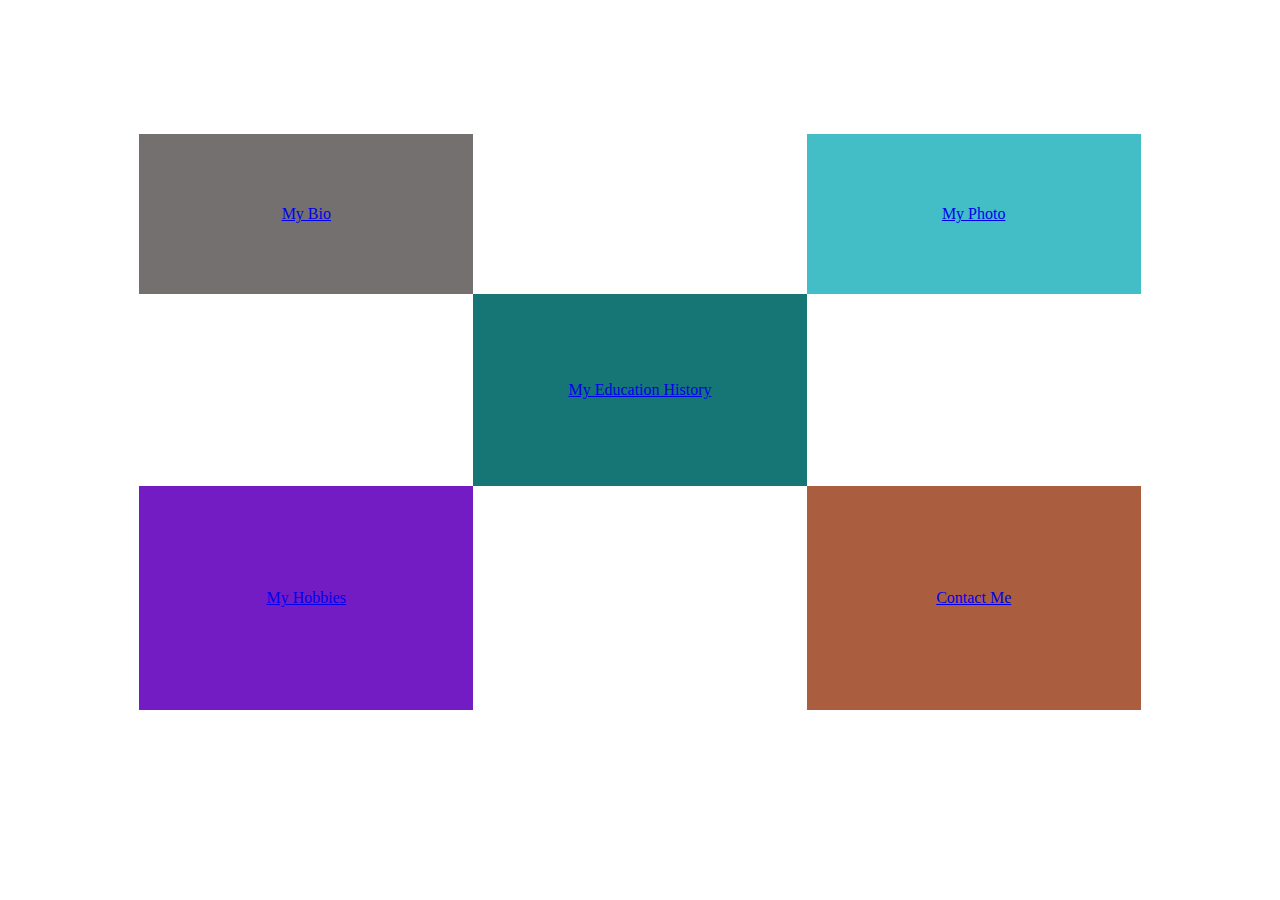
<file: styling.css/index.html>
<!DOCTYPE html>

<head>
    <meta name="viewport" content="width=device-width, initial-scale=1, shrink-to-fit=no">
    <meta charset="UTF-8">
    <title>My website</title>
    <link rel="shortcut icon" href="favicon.ico" type="image/x-icon">
</head>

<body>
    <link rel="stylesheet" href="styling.css">
    <div class="main">
        <a href="my bio.html" target="_self">
            <div class="my-bio">My Bio</div>
        </a>
        <div></div>
        <a href="profile picture.jpg" target="_self">
            <div class="photo">My Photo</div>
        </a>
        <div></div>
        <a href="education history.html" target="_self">
            <div class="education-history">My Education History</div>
        </a>
        <div></div>
        <a href="hobbies.html" target="_self">
            <div class="my-hobbies">My Hobbies</div>
        </a>
        <div></div>
        <a href="contacts.html" target="_self">
            <div class="contacts">Contact Me</div>
        </a>
    </div>
</body>

</html>
</file>
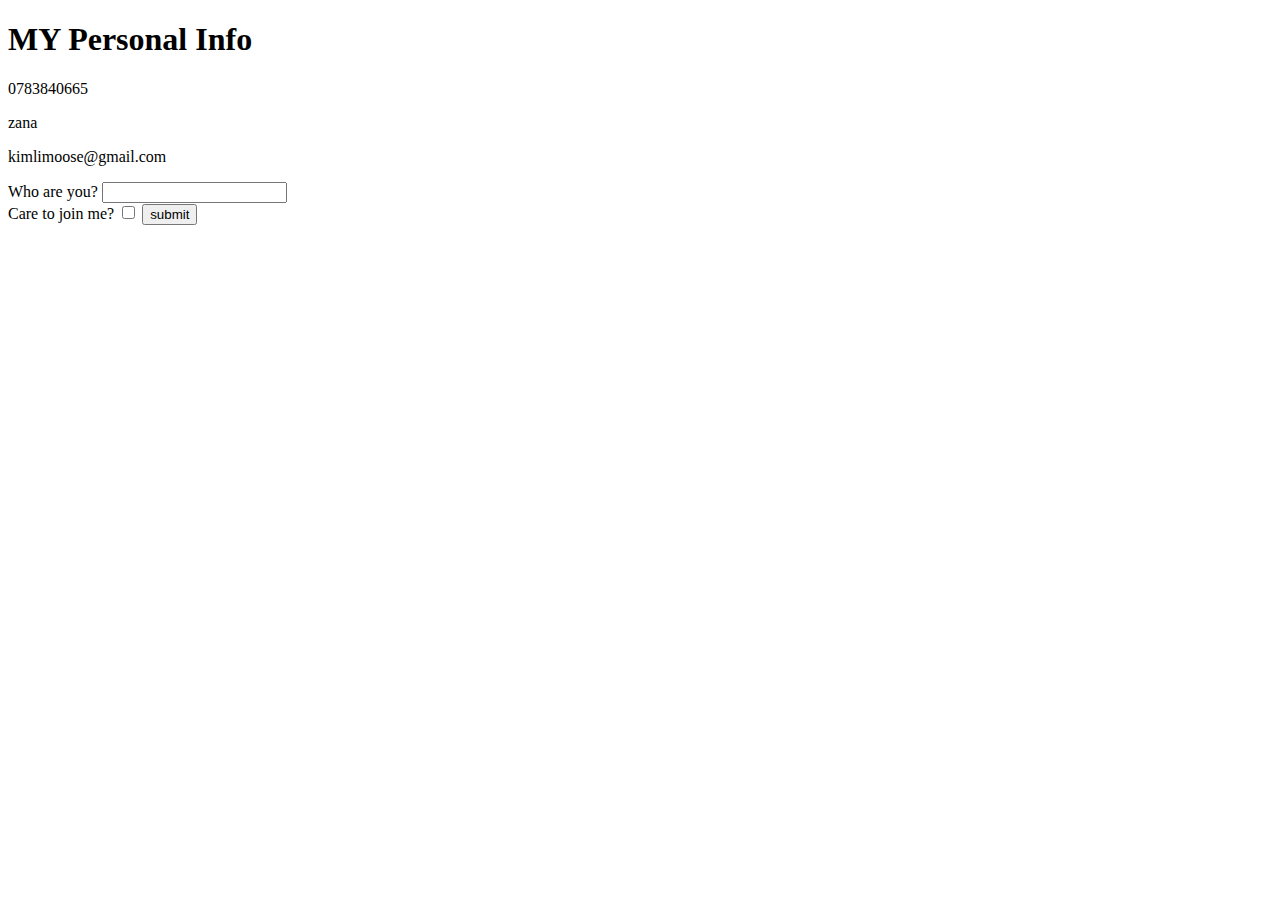
<file: styling.css/Contacts.html>
<!DOCTYPE html>
<html lang="en">

<head>
    <meta charset="UTF-8" />
    <meta http-equiv="X-UA-Compatible" content="IE=edge" />
    <meta name="viewport" content="width=device-width, initial-scale=1.0" />
    <title>contacts</title>
</head>

<body>
    <h1>MY Personal Info</h1>
    <p>0783840665</p>
    <p>zana</p>
    <p>kimlimoose@gmail.com</p>
    <form action="index.html">
        <label for="text">Who are you?</label>
        <input type="text" name="text" /><br />
        <label for="text"> Care to join me?</label>
        <input type="checkbox" name="text" />
        <input type="submit" value="submit" />
    </form>
</body>

</html>
</file>
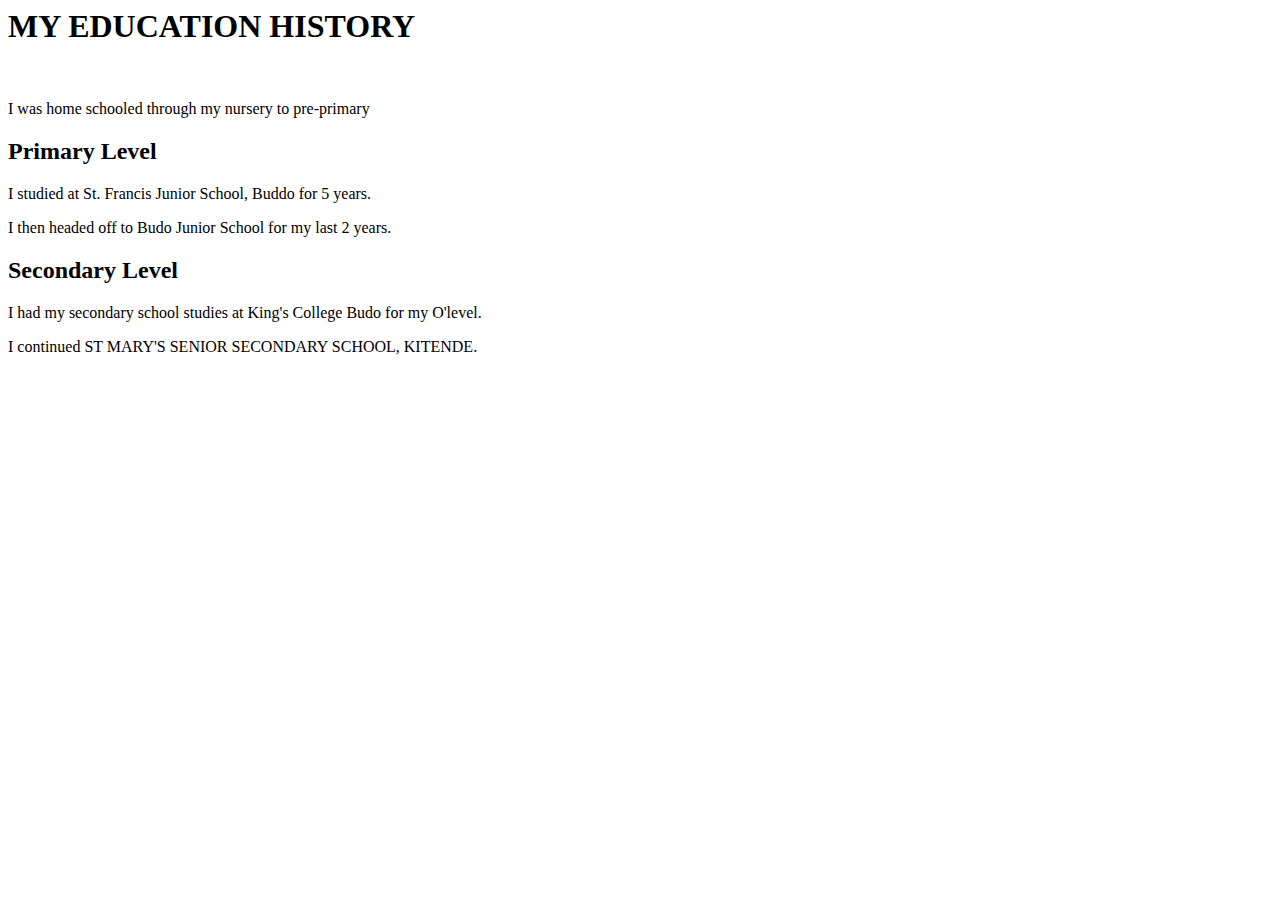
<file: styling.css/education history.html>
<html>

<head>
    <meta name="viewport" content="width=device-width, initial-scale=1, shrink-to-fit=no" />
    <meta charset="UTF-8" />
    <title>My Education-History</title>
    <link rel="shortcut icon" href="favicon.ico" type="image/x-icon" />
</head>

<body>
    <h1>MY EDUCATION HISTORY</h1>
    <br />
    <p>I was home schooled through my nursery to pre-primary</p>
    <h2>Primary Level</h2>
    <p>I studied at St. Francis Junior School, Buddo for 5 years.</p>
    <p>I then headed off to Budo Junior School for my last 2 years.</p>
    <h2>Secondary Level</h2>
    <p>
        I had my secondary school studies at King's College Budo for my O'level.
    </p>
    <p>I continued ST MARY'S SENIOR SECONDARY SCHOOL, KITENDE.</p>
</body>

</html>
</file>
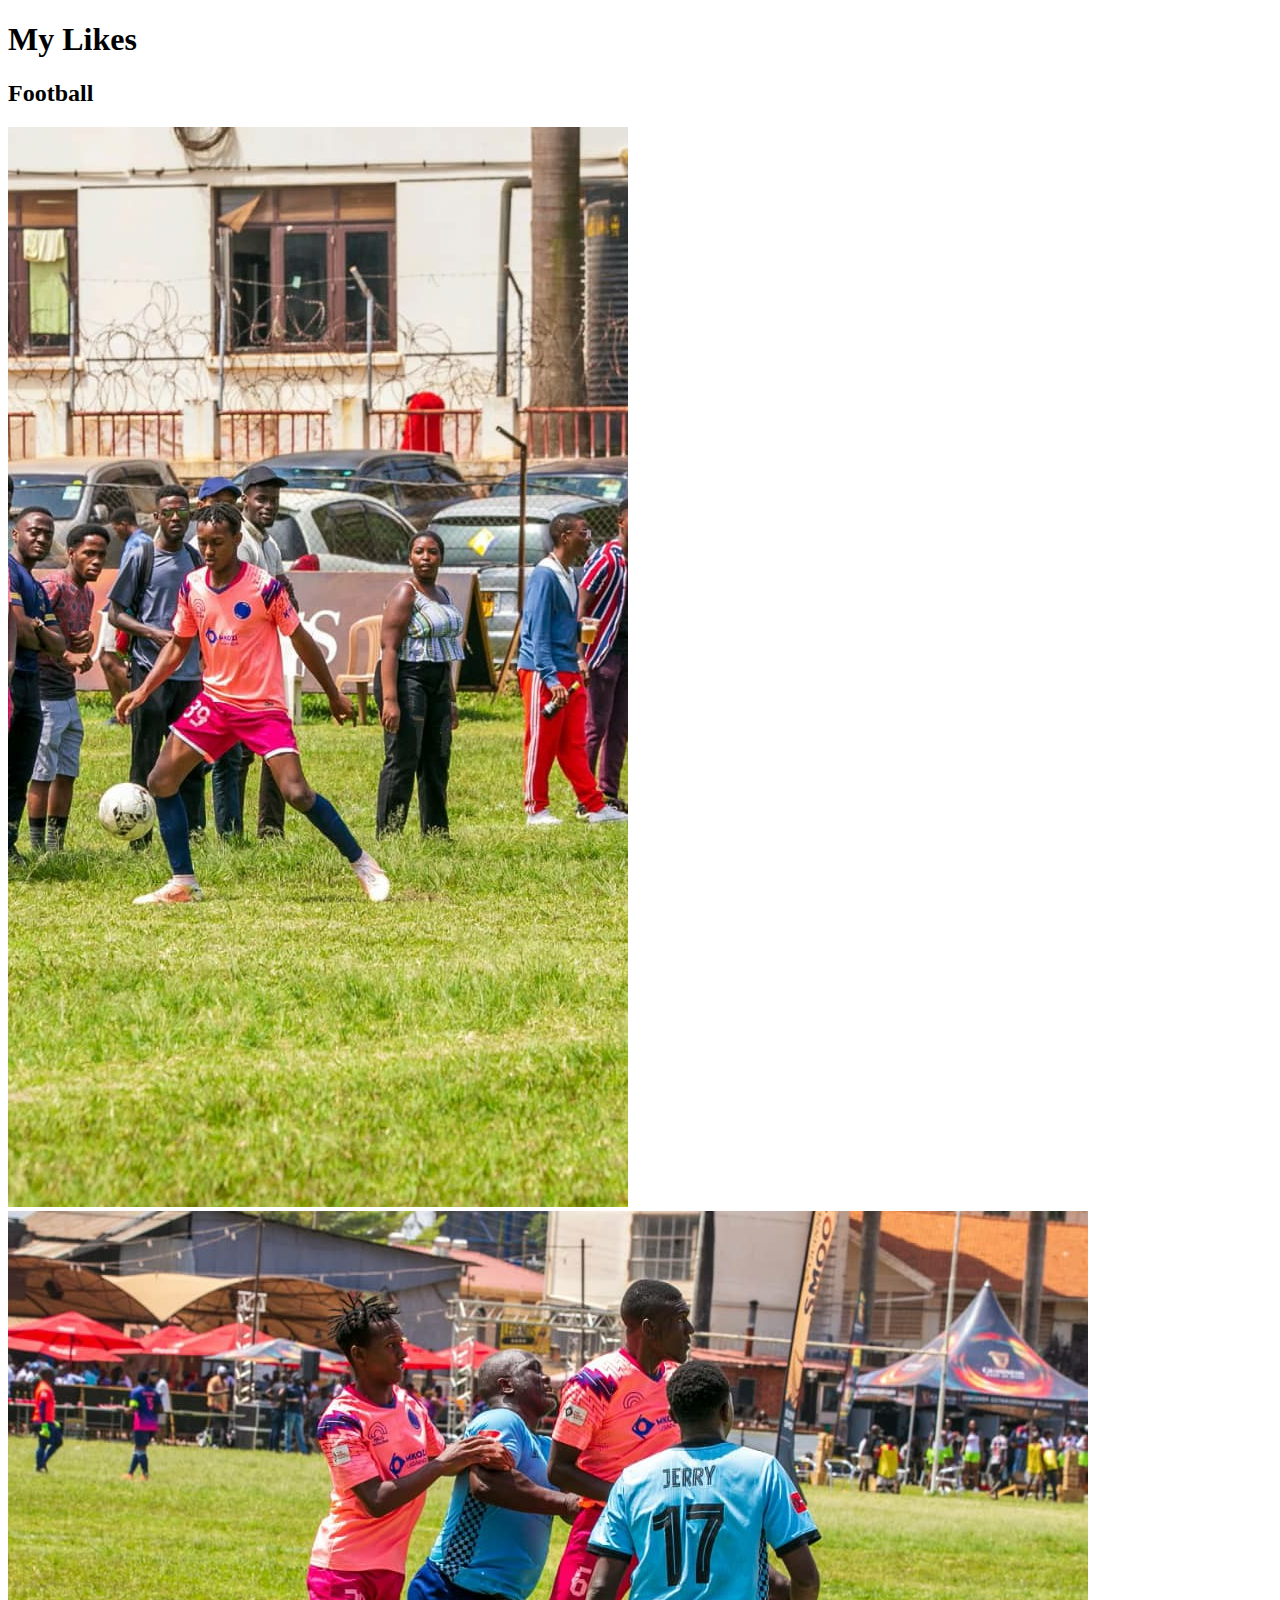
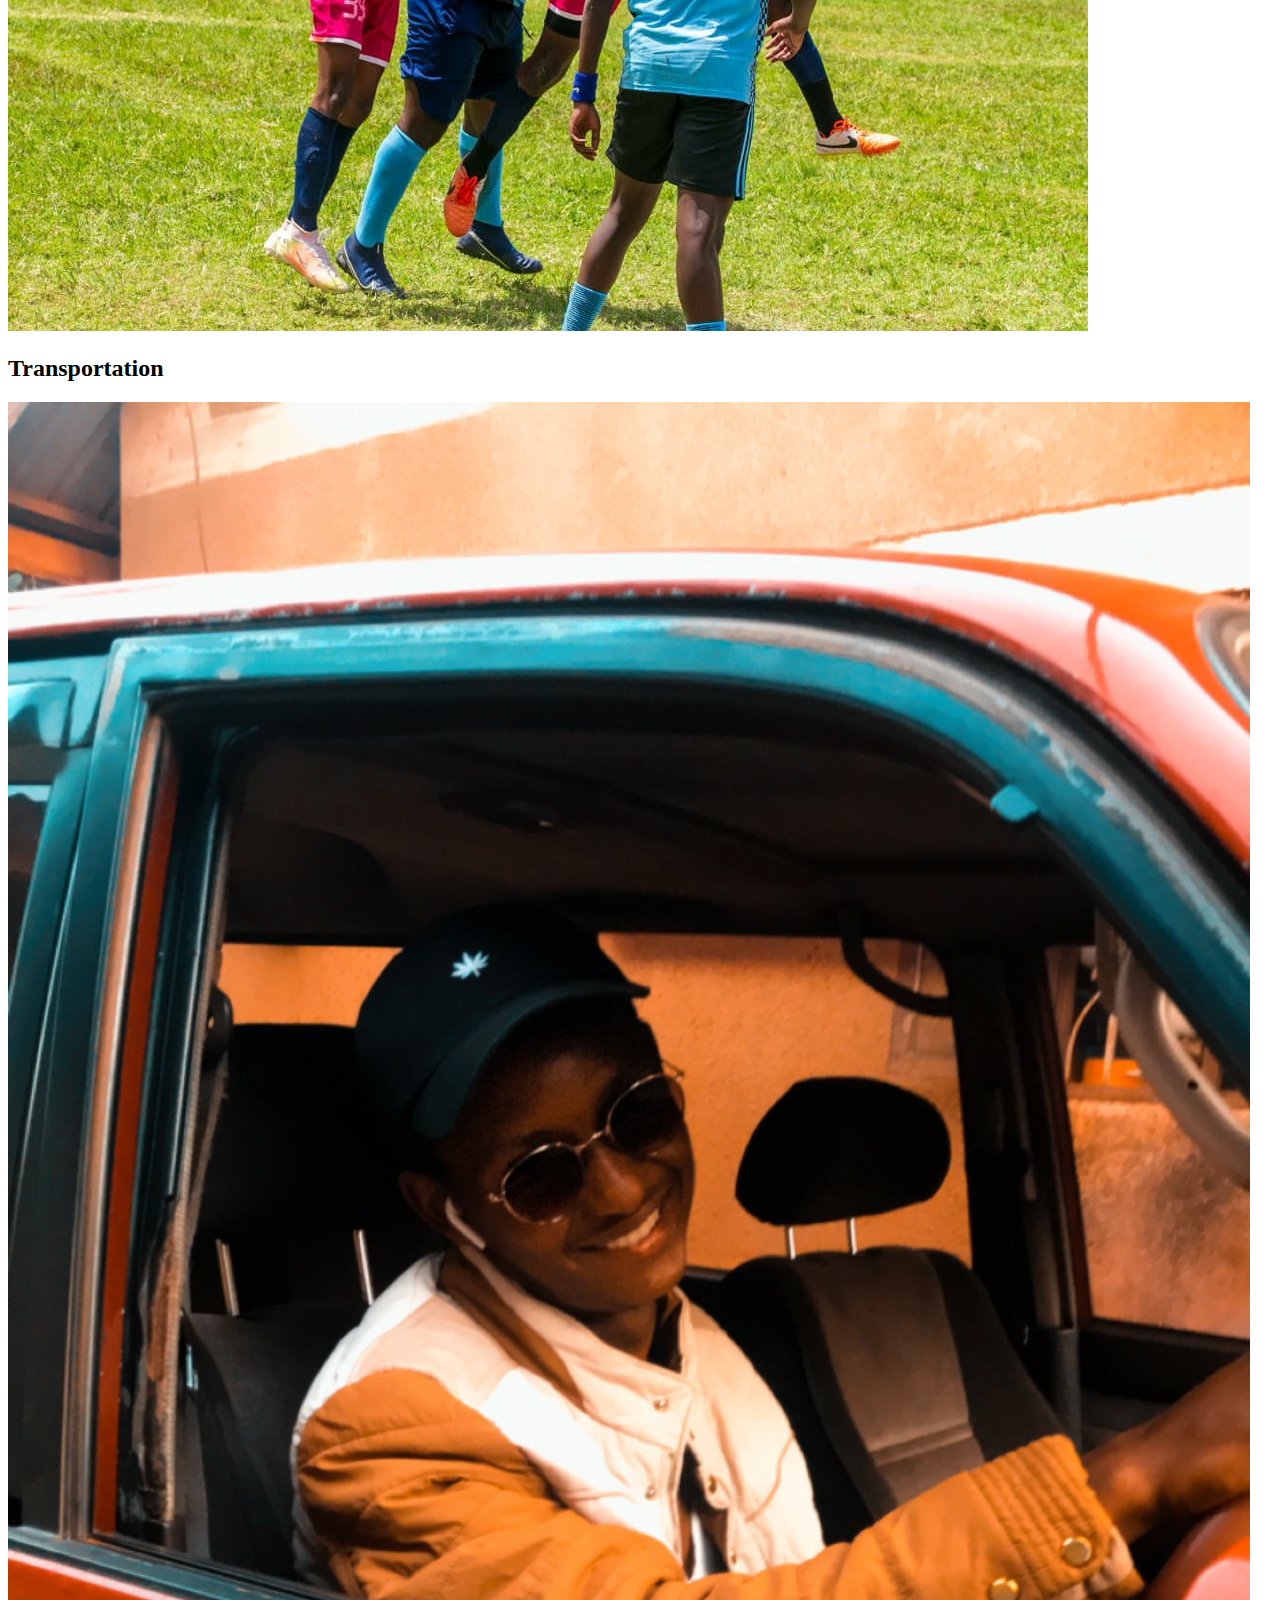
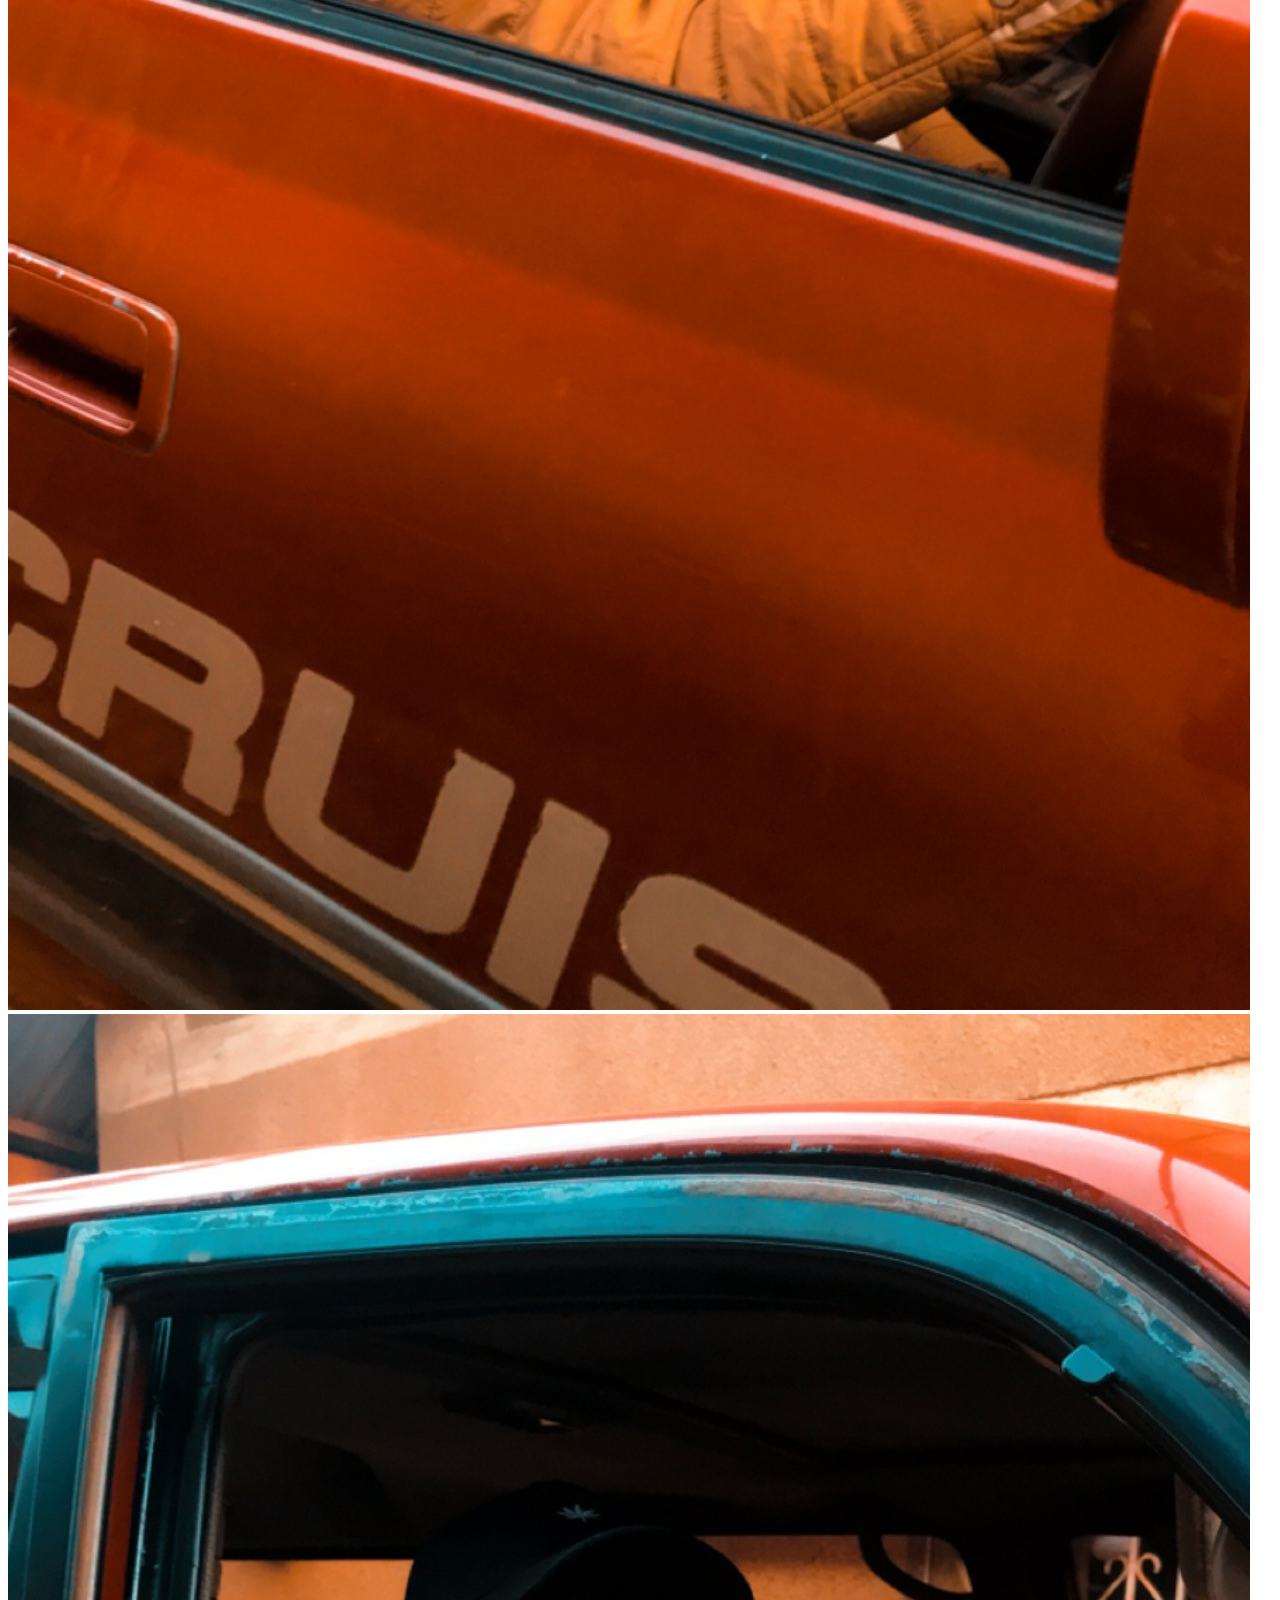
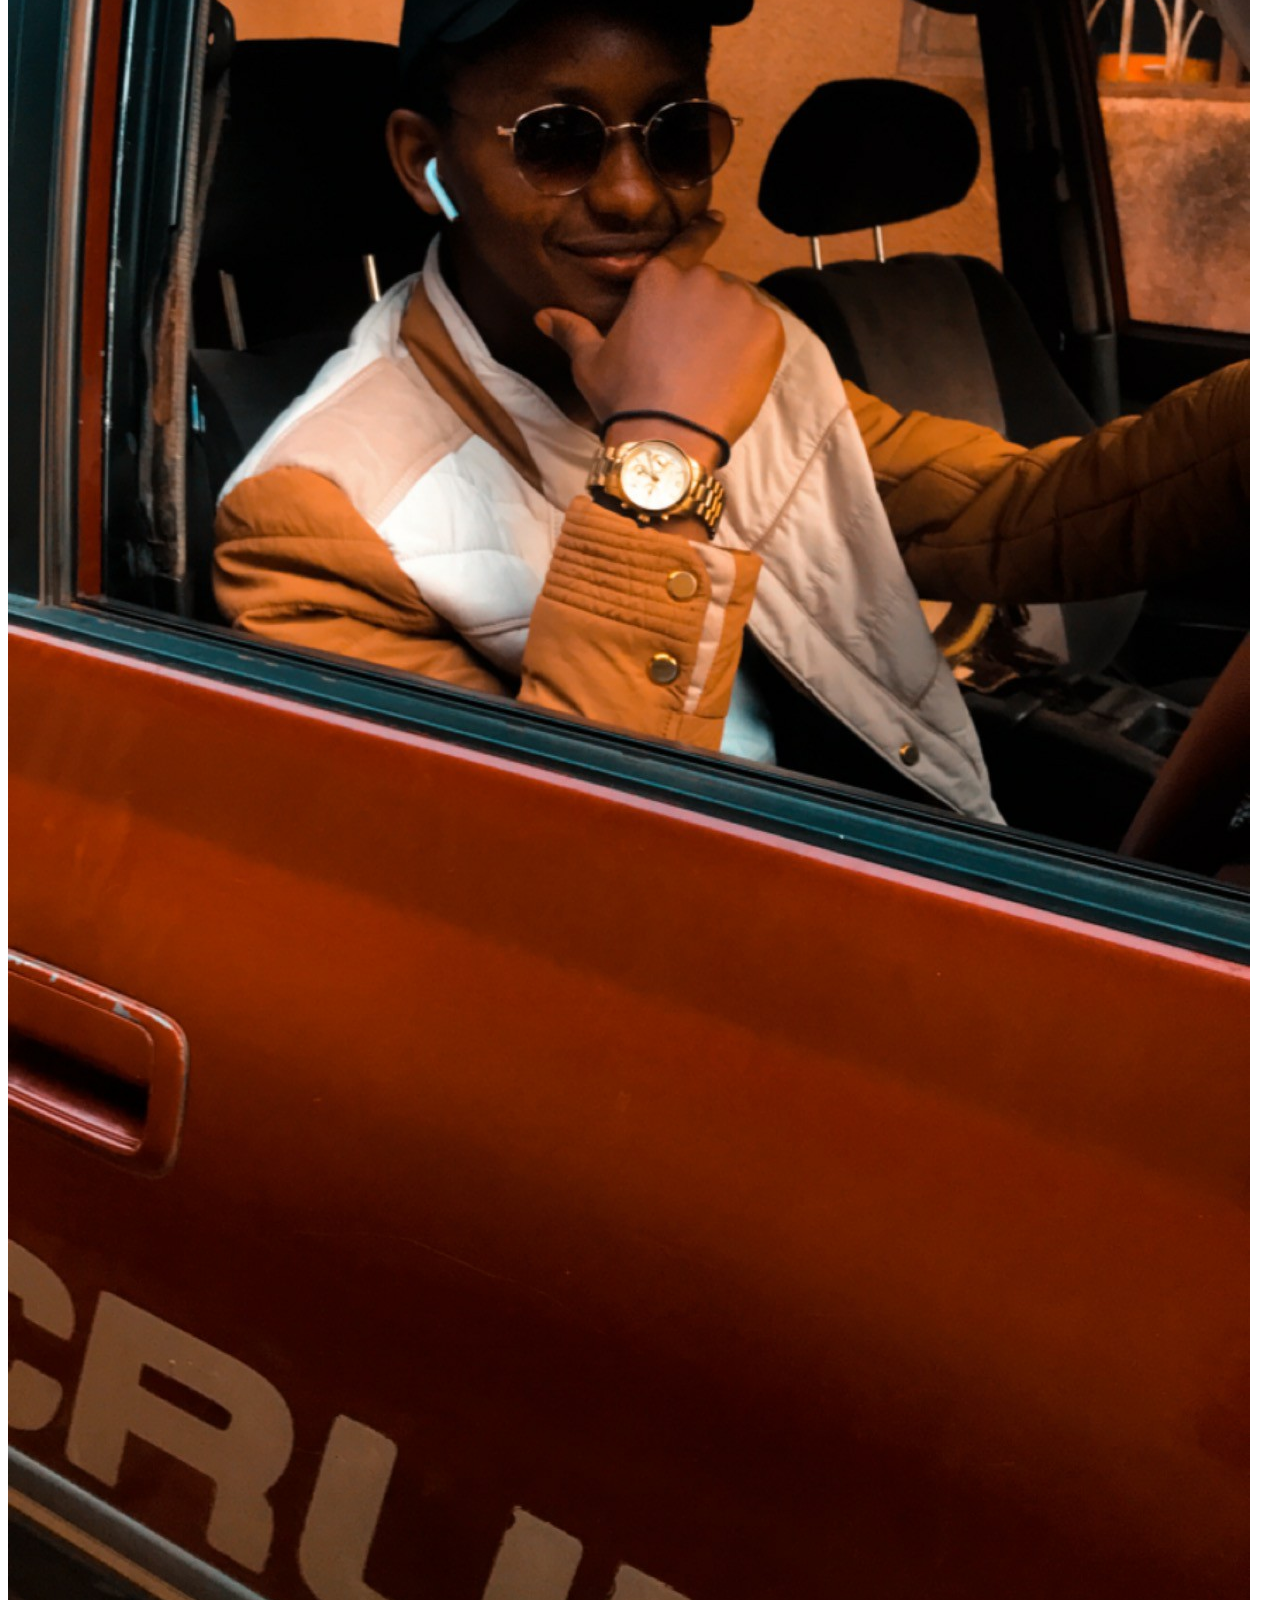
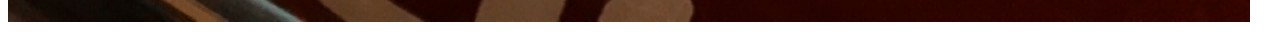
<file: styling.css/Hobbies.html>
<!DOCTYPE html>
<html lang="en">

<head>
    <meta charset="UTF-8" />
    <meta http-equiv="X-UA-Compatible" content="IE=edge" />
    <meta name="viewport" content="width=device-width, initial-scale=1.0" />
    <title>Interests</title>
</head>

<body>
    <h1><strong>My Likes</strong></h1>
    <h2>Football</h2>
    <img src="images/IMG_5369.jpg" alt="Moussa Playing soccer" />
    <img src="images/IMG_5373.jpg" alt="Moussa Playing soccer" />
    <h2>Transportation</h2>
    <img src="images/IMG_5753.jpg" alt="Moussa driving" />
    <img src="images/IMG_5754.jpg" alt="Moussa driving" />
</body>

</html>
</file>
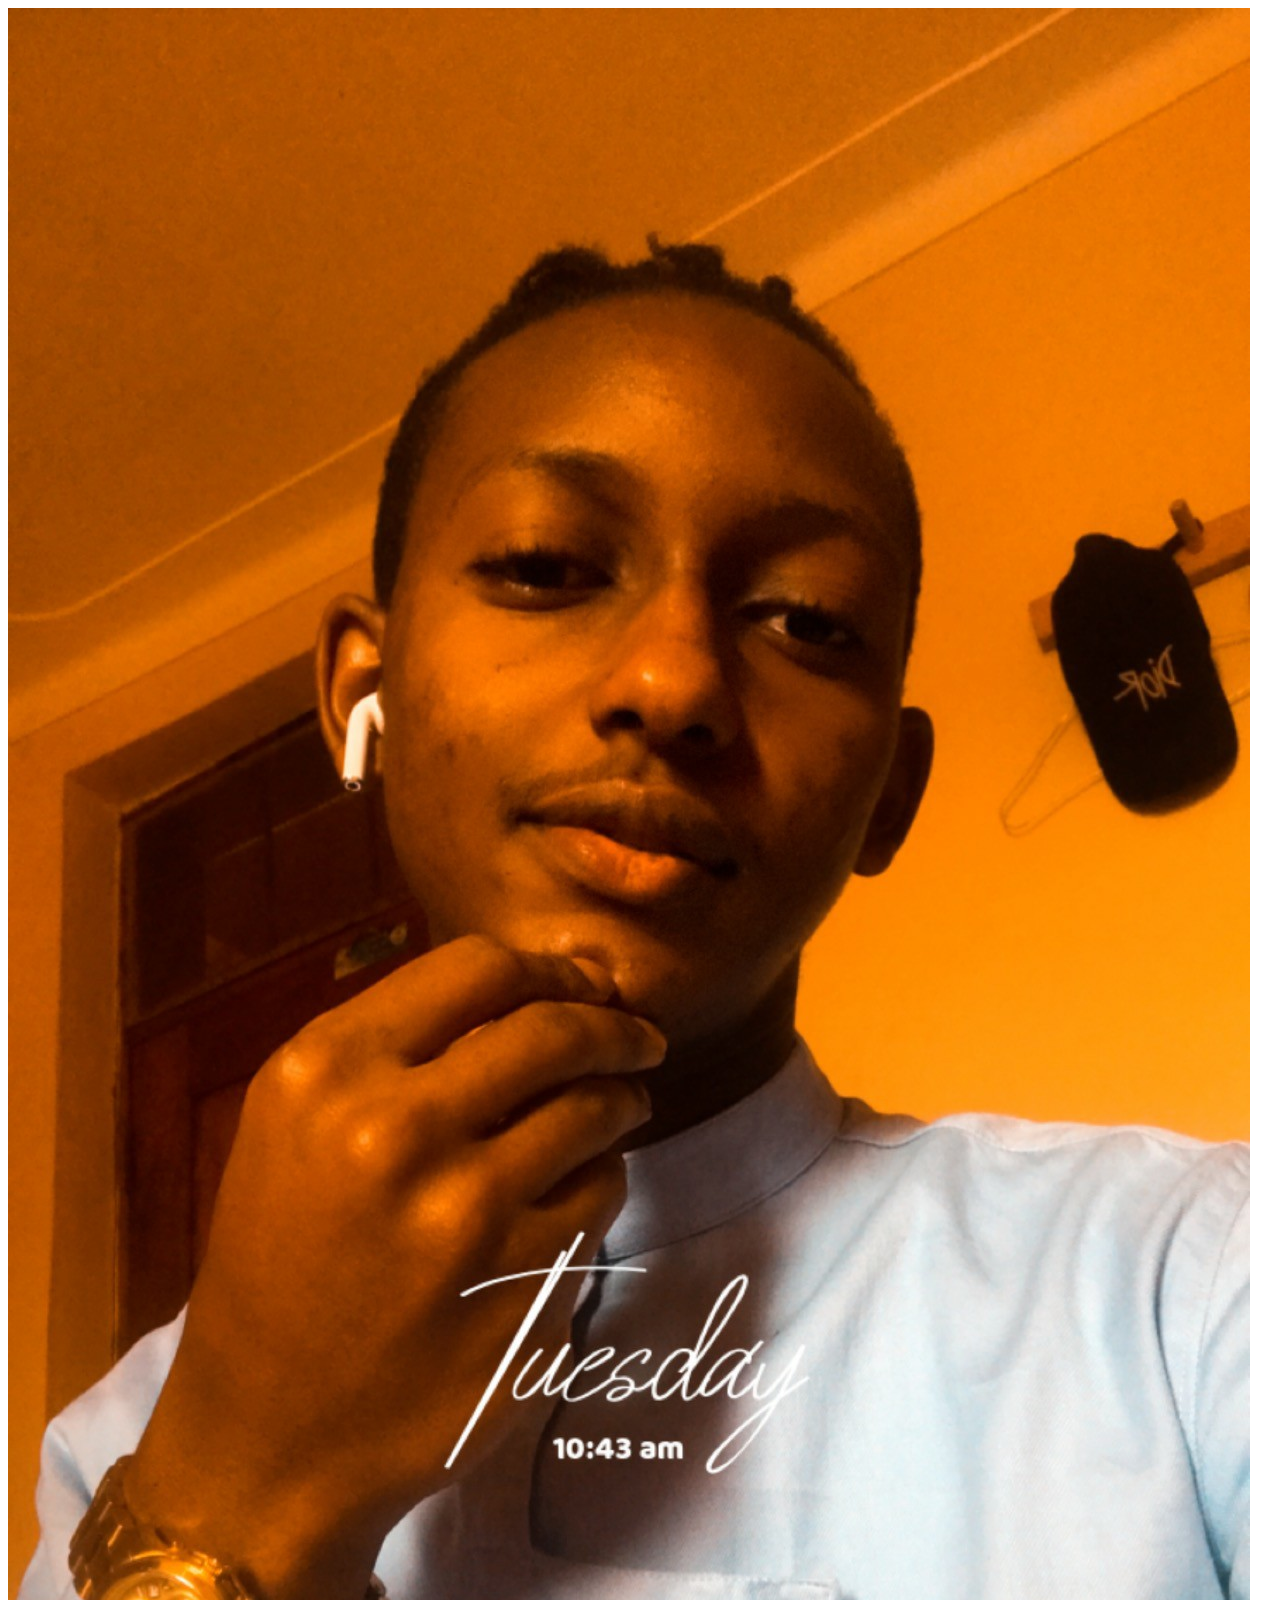
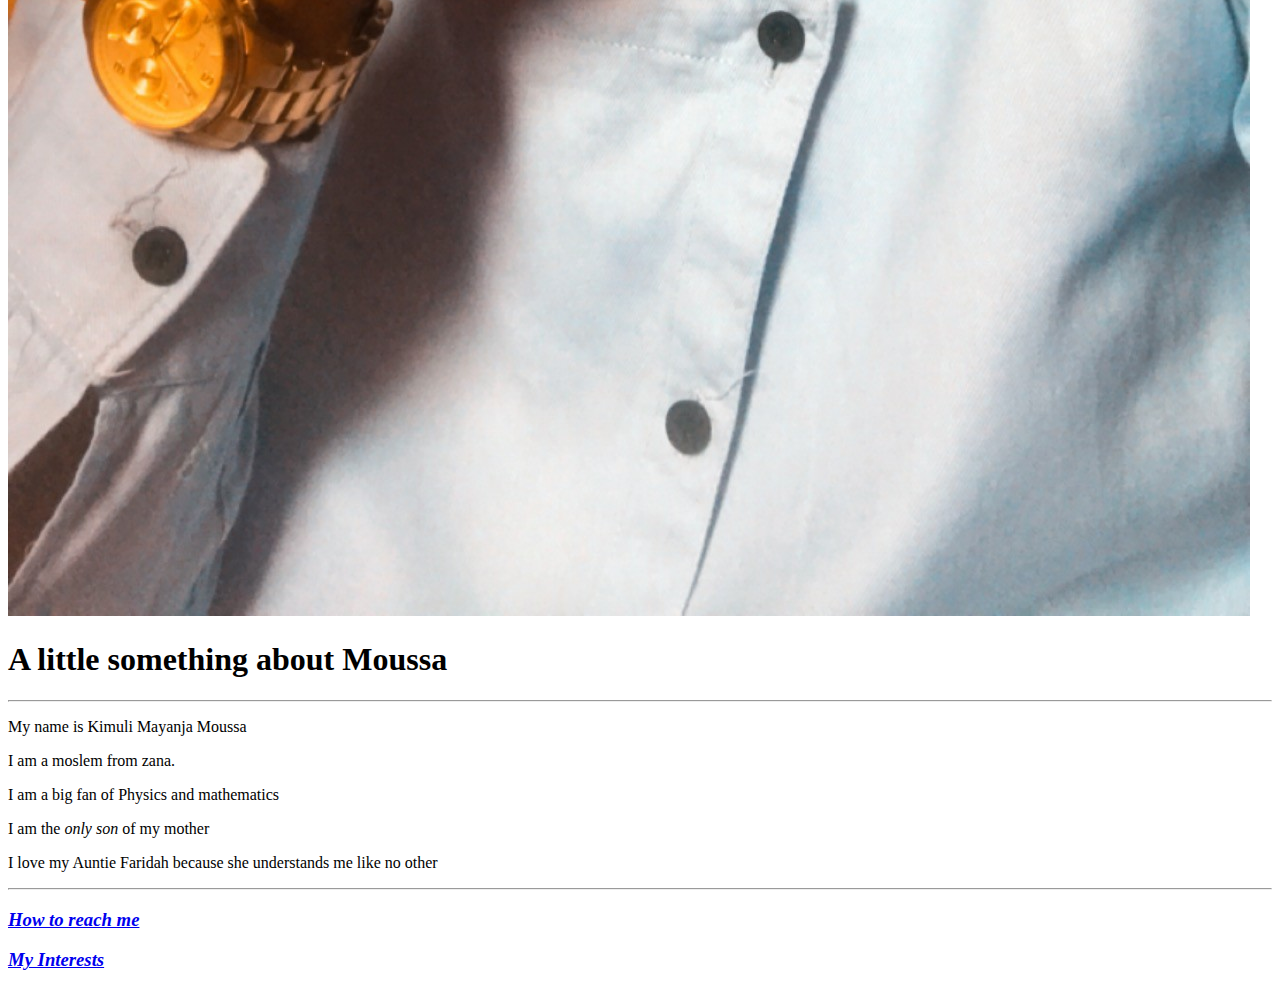
<file: styling.css/my bio.html>
<!DOCTYPE html>
<html lang="en">

<head>
    <meta charset="UTF-8" />
    <meta http-equiv="X-UA-Compatible" content="IE=edge" />
    <meta name="viewport" content="width=device-width, initial-scale=1.0" />
    <title>Moussa M. Kimuli</title>
</head>

<body>
    <img src="images/IMG_4774.jpg" alt="Moussa's picture" />
    <h1><strong>A little something about Moussa</strong></h1>
    <hr />
    <p>My name is Kimuli Mayanja Moussa</p>
    <p>I am a moslem from zana.</p>
    <p>I am a big fan of Physics and mathematics</p>
    <p>I am the <em>only son</em> of my mother</p>
    <p>I love my Auntie Faridah because she understands me like no other</p>
    <hr />
    <h3>
        <strong><em><a href="Contacts.html">How to reach me</a></em></strong
      >
    </h3>
    <h3>
      <strong
        ><em><a href="hobbies.html">My Interests</a></em></strong
      >
    </h3>
  </body>
</html>
</file>
<file: styling.css/styling.css>
div.main {
    padding: 10%;
    justify-content: center;
    display: grid;
    grid-template-rows: 10rem 12rem 14rem;
    grid-template-columns: 33% 33% 33%;
}

.main .my-bio:hover,
.main.my-hobbies:hover,
.main.photo:hover,
.main.education-history:hover,
.main.contacts:hover {
    background-color: rgb(91, 40, 209);
}

.main .my-bio {
    height: 100%;
    display: flex;
    align-items: center;
    text-align: center;
    justify-content: center;
    background-color: rgb(117, 112, 112);
}

.main .photo {
    height: 100%;
    background-color: rgb(67, 190, 199);
    text-align: center;
    display: flex;
    align-items: center;
    justify-content: center;
}

.main .education-history {
    height: 100%;
    grid-area: top-right;
    background-color: rgb(22, 117, 117);
    display: flex;
    justify-content: center;
    text-align: center;
    align-items: center;
}

.main .my-hobbies {
    text-align: center;
    background-color: rgb(115, 28, 196);
    display: flex;
    height: 100%;
    align-items: center;
    justify-content: center;
}

.main .contacts {
    height: 100%;
    background-color: rgb(170, 94, 63);
    text-align: center;
    display: flex;
    align-items: center;
    justify-content: center;
}
</file>
